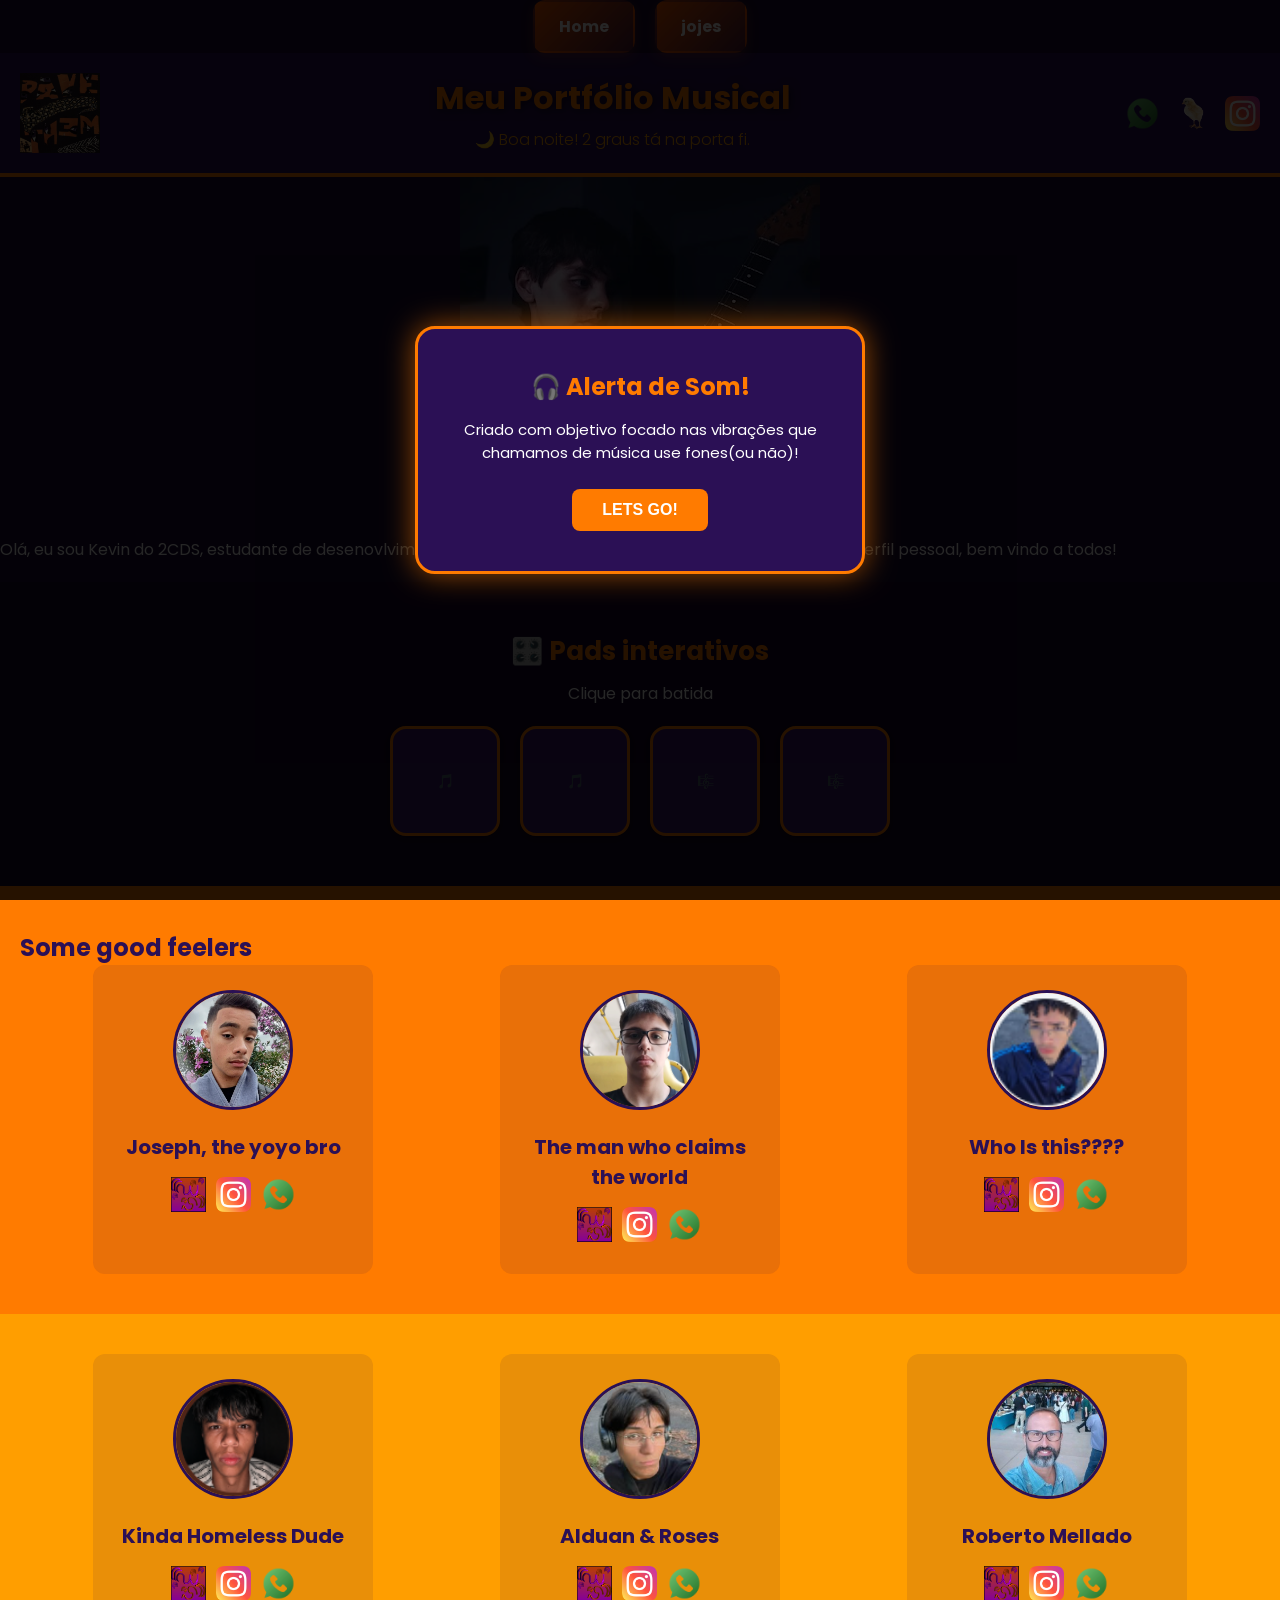
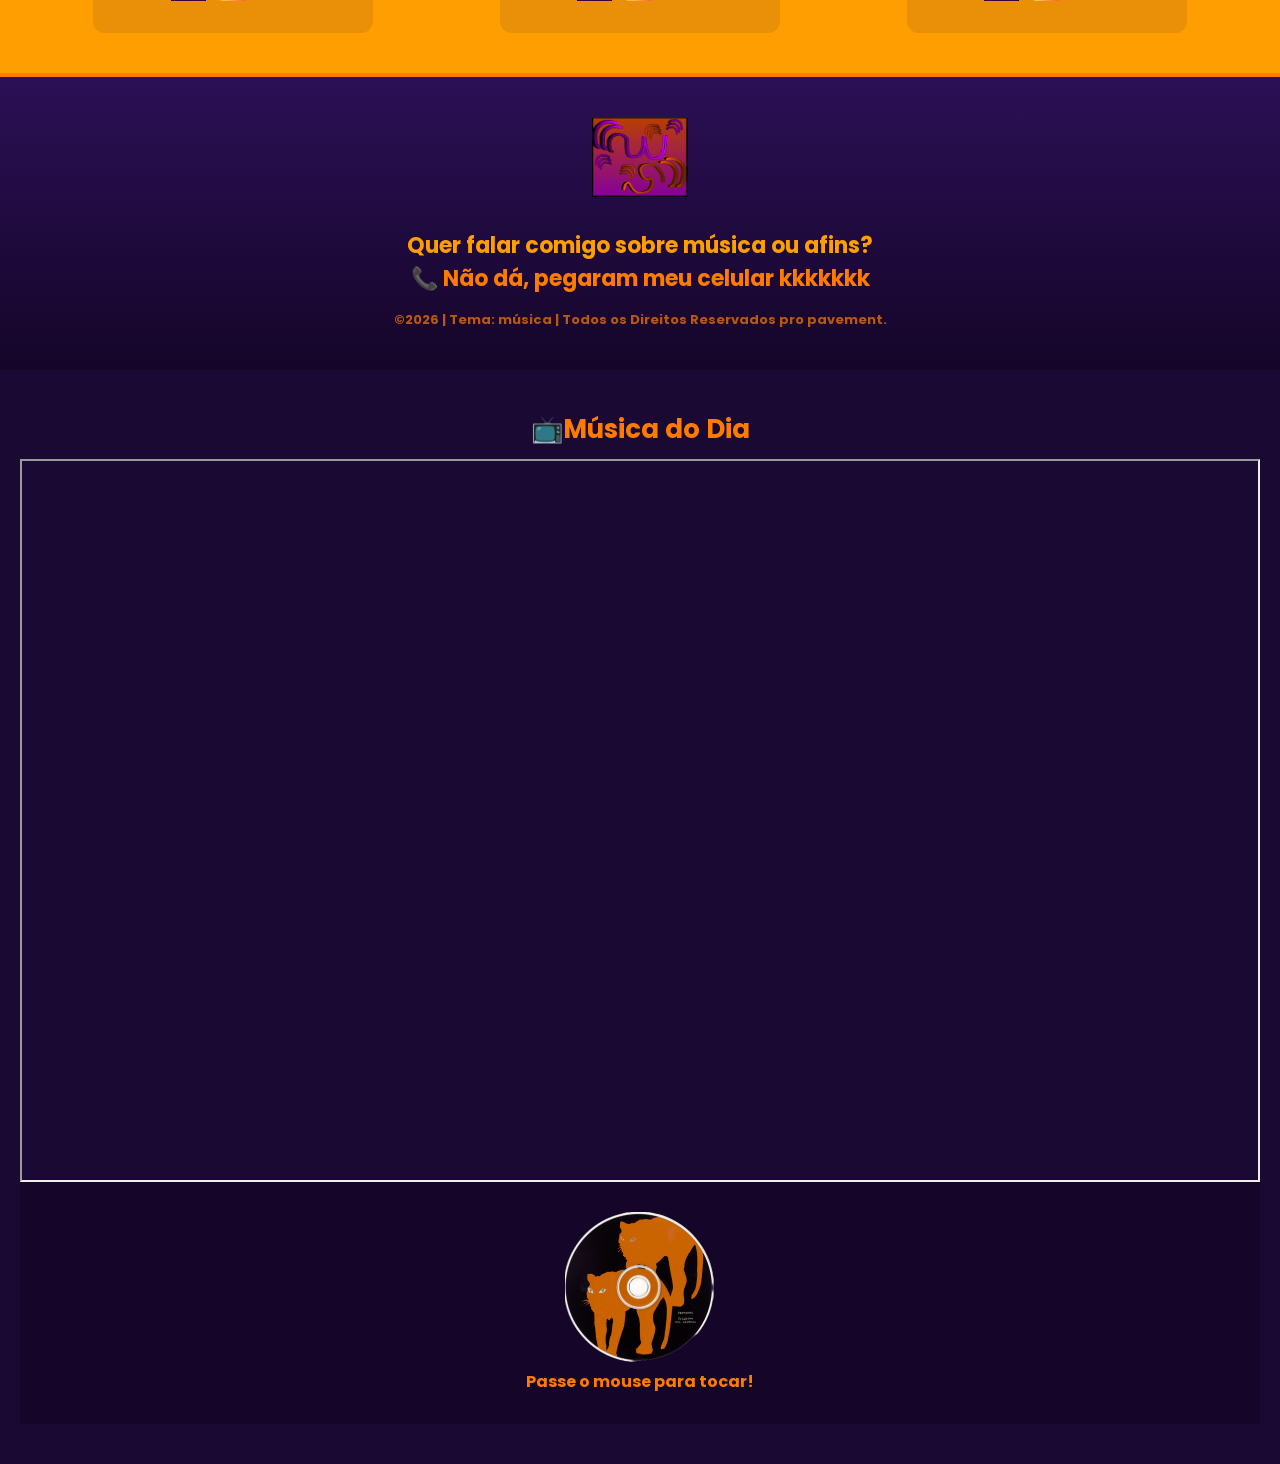
<file: index.html>
<!DOCTYPE html>
<html>
<body>


<ul>
  <li><a href="#Geral"class="penbol">Home</a></li>
  <li><a href="jogos.html"class="penbol">jojes</a></li>
</ul>

</body>
</html>


<html lang="pt-br">
<head>
    <meta charset="UTF-8">
    <meta name="viewport" content="width=device-width, initial-scale=1.0">
    <title>Meu Espaço | Portfólio</title>
    <link rel="stylesheet" href="style.css">
    <link href="https://fonts.googleapis.com/css2?family=Poppins:wght@300;400;700&display=swap" rel="stylesheet">
    <link rel="icon" type="image/png" href="meuestrondoso.png">

</head>
<body>

    <div id="meuPopup" class="popup-oculto">
        <div class="popup-conteudo">
            <h3>🎧 Alerta de Som!</h3>
            <p>Criado com objetivo focado nas vibrações que chamamos de música use fones(ou não)!</p>
            <button onclick="fecharPopup()">LETS GO!</button>
        </div>
    </div>

    <header class="cabecalho-itens">
        <img class="cabecalho_imagem" src="pavement-brighten-the-corners.jpg" alt="Logo do Site">
        <div class="titulo-container">
            <h1 class="titulo_site">Meu Portfólio Musical</h1>
            <h2 id="saudacao" class="saudacao-texto"></h2>
        </div>
        <div class="sociais">
            <img src="whatsapp.png" alt="WhatsApp">
            <img src="meuestrondoso.png" alt="pinto" link="https://imagens-cdn.canalrural.com.br/2024/11/1415280736984.jpg">
            <img src="instagram.png" alt="Instagram">
        </div>
    </header>

    <section class="banner1">
        <img class="escola-image" src="24 de jun. de 2026 às 08_04.jpg" alt="Banner do Site">
    </section>
Olá, eu sou Kevin do 2CDS, estudante de desenovlvimento de sistemas e entusiasta de Música!
conheça meu perfil pessoal, bem vindo a todos!</h2>
        <p style="color: rgb(78, 3, 121); text-align: center; margin-bottom: 20px;"></p>
    
        <section class="secao-musical">
        <h2 class="titulo-musica">🎛️ Pads interativos </h2>
        <p style="color: white; text-align: center; margin-bottom: 20px;">Clique para batida</p>
        
        <div class="launchpad">
            <div class="pad" onclick="tocarPad(this)">🎵</div>
            <div class="pad" onclick="tocarPad(this)">🎵</div>
            <div class="pad" onclick="tocarPad(this)">🎼</div>
            <div class="pad" onclick="tocarPad(this)">🎼</div>
        </div>
    </section>

    <section class="estudante">
        <h1 class="estudante_titulo"
        >Some good feelers </h1>
       
        <div class="estudantes_todos">
            
            <div class="estudante-div">
                <img class="estudante-imagem" src="Captura de tela 2026-06-24 220319.png" alt="Projeto 1">
                <h3 class="estudante-nome">Joseph, the yoyo bro</h3>
                <div class="icones-redes">
                    <a href="https://cursos.alura.com.br/dashboard"><img class="estudante-icone" src="Captura de tela 2026-06-24 215626.png" alt="Link"></a>
                    <img class="estudante-icone" src="instagram.png" alt="Instagram">
                    <img class="estudante-icone" src="whatsapp.png" alt="zapzapers">
                </div>
            </div>

            <div class="estudante-div">
                <img class="estudante-imagem" src="lucasribas.png" alt="Projeto 2">
                <h3 class="estudante-nome">The man who claims the world</h3>
                <div class="icones-redes">
                    <a href="https://cursos.alura.com.br/dashboard"><img class="estudante-icone" src="Captura de tela 2026-06-24 215626.png" alt="Link"></a>
                    <img class="estudante-icone" src="instagram.png" alt="Instagram">
                    <img class="estudante-icone" src="whatsapp.png" alt="zapzapers">
                </div>
            </div>

            <div class="estudante-div">
                <img class="estudante-imagem" src="whoisthis.png" alt="Projeto 3">
                <h3 class="estudante-nome">Who Is this????</h3>
                <div class="icones-redes">
                    <a href="https://cursos.alura.com.br/dashboard"><img class="estudante-icone" src="Captura de tela 2026-06-24 215626.png" alt="Link"></a>
                    <img class="estudante-icone" src="instagram.png" alt="Instagram">
                    <img class="estudante-icone" src="whatsapp.png" alt="zapzapers">
                </div>
            </div>

        </div>
    </section>

    <section class="estudante" style="background-color: #ff9e00;">
        <div class="estudantes_todos">
            
            <div class="estudante-div">
                <img class="estudante-imagem" src="Kinda Homeless Dude.png"Playlist 1">
                <h3 class="estudante-nome">Kinda Homeless Dude </h3>
                <div class="icones-redes">
                    <a href="https://cursos.alura.com.br/dashboard"><img class="estudante-icone" src="Captura de tela 2026-06-24 215626.png"Link"></a>
                    <img class="estudante-icone" src="instagram.png" alt="Instagram">
                    <img class="estudante-icone" src="whatsapp.png" alt="zapzapers">
                </div>
            </div>

            <div class="estudante-div">
                <img class="estudante-imagem" src="Alduan & Roses.png" alt="Playlist 2">
                <h3 class="estudante-nome">Alduan & Roses</h3>
                <div class="icones-redes">
                    <a href="https://cursos.alura.com.br/dashboard"><img class="estudante-icone" src="Captura de tela 2026-06-24 215626.png" alt="Link"></a>
                    <img class="estudante-icone" src="instagram.png" alt="Instagram">
                    <img class="estudante-icone" src="whatsapp.png" alt="zapzapers">
                </div>
            </div>

            <div class="estudante-div">
                <img class="estudante-imagem" src="Roberto Pepato Mellado.png" alt="Playlist 3">
                <h3 class="estudante-nome">Roberto Mellado</h3>
                <div class="icones-redes">
                    <a href="https://cursos.alura.com.br/dashboard"><img class="estudante-icone" src="Captura de tela 2026-06-24 215626.png" alt="Link"></a>
                    <img class="estudante-icone" src="instagram.png" alt="Instagram">
                    <img class="estudante-icone" src="whatsapp.png" alt="zapzapers">
                </div>
            </div>

        </div>
    </section>

    <footer class="escola">
        <img class="logo_rodape" src="Captura de tela 2026-06-24 215626.png" alt="Logo Rodapé">
        <h2 class="escola-titulo">Quer falar comigo sobre música ou afins? <a class="link" href="https://www.policiacivil.pr.gov.br/BO"><br>📞 Não dá, pegaram meu celular kkkkkkk</h2>
        <p>©2026 | Tema: música | Todos os Direitos Reservados pro pavement.</p>
    </footer>

    <script>
        // 1. Saudação Baseada no Horário
        function gerirSaudacao() {
            const agora = new Date();
            const hora = agora.getHours();
            let saudacao = "";

            if (hora >= 5 && hora < 12) {
                saudacao = "🌅 Bom dia! ninguém quer estudar não.";
            } else if (hora >= 12 && hora < 18) {
                saudacao = "☀️ Boa tarde! nem tem sol nessa miséria.";
            } else {
                saudacao = "🌙 Boa noite! 2 graus tá na porta fi.";
            }
            document.getElementById("saudacao").innerText = saudacao;
        }

        // Executa ao carregar
        window.onload = function() {
            gerirSaudacao();
            // 2. Temporizador do Pop-up (Aparece após 1.5 segundos)
            setTimeout(function() {
                document.getElementById("meuPopup").style.display = "flex";
            }, 1500);
        };

        // 3. Função para Fechar o Pop-up
        function fecharPopup() {
            document.getElementById("meuPopup").style.display = "none";
        }

        // 4. Mecânica de clique do Launchpad
        function tocarPad(elemento) {
            elemento.classList.add('ativo');
            setTimeout(() => {
                elemento.classList.remove('ativo');
            }, 150);
        }
    </script>
 <section class="secao-video">
    <h2 class="titulo-musica">📺Música do Dia</h2>
    
    <div class="video-container">
        <!-- URL alterada para o formato /embed/ -->
        <iframe 
            src="https://www.youtube.com/embed/lPvhKV3Yg2k" 
            allowfullscreen>
        </iframe>
    </div>

    <div class="vinil-container">
        <img class="vinil" src="Untitled - 24 de junho de 2026 às 10.30.30.png" alt="Disco de Vinil">
        <p>Passe o mouse para tocar!</p>
    </div>
</section>
</body></html>
</file>
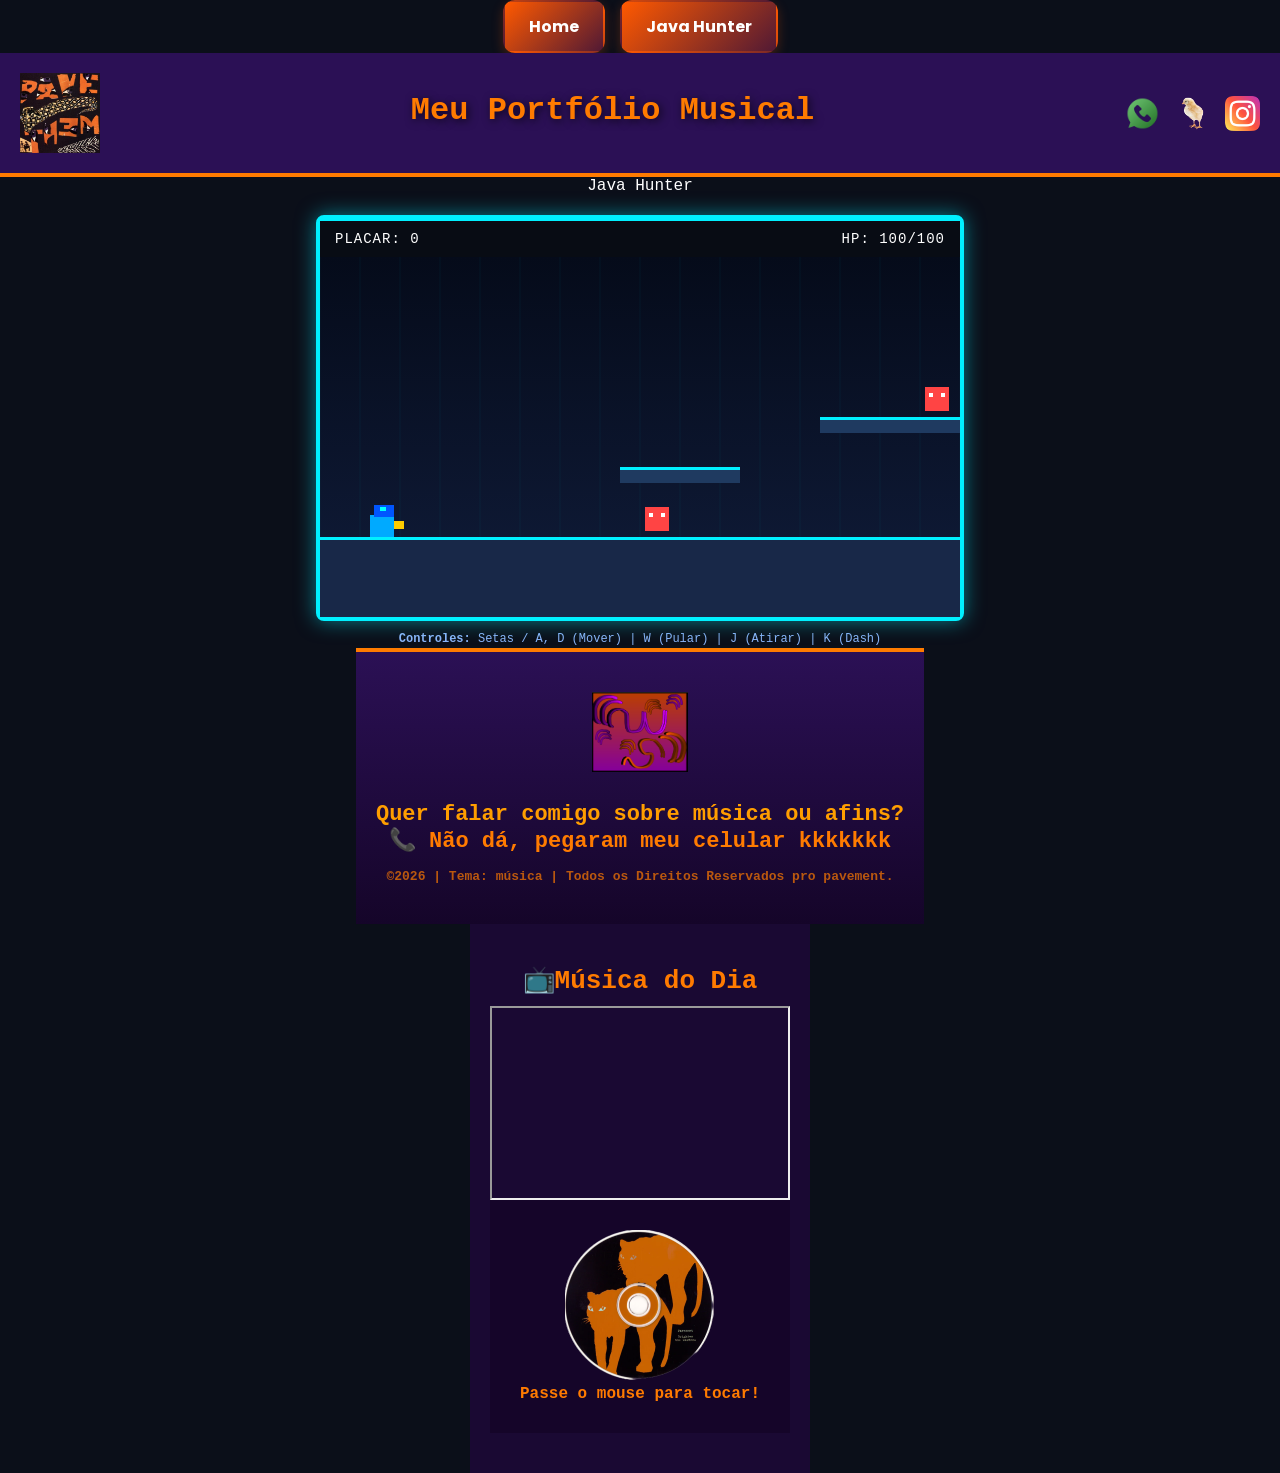
<file: jogos.html>
<!DOCTYPE html>
<html>
<body>



<ul class="menu">
  <li><a href="index.html"class="penbol">Home</a></li>  
  <li><a href="index.html"class="penbol">Java Hunter</a></li>

</ul>

</body>
</html>



<html lang="pt-br">
<head>
    <meta charset="UTF-8">
    <meta name="viewport" content="width=device-width, initial-scale=1.0">
    <title>Meu Espaço | Portfólio</title>
    <link rel="stylesheet" href="style.css">
    <link href="https://fonts.googleapis.com/css2?family=Poppins:wght@300;400;700&display=swap" rel="stylesheet">
    <link rel="icon" href="meuestrondoso.png">
   
</head>
<body>


    <header class="cabecalho-itens">
        <img class="cabecalho_imagem" src="pavement-brighten-the-corners.jpg" alt="Logo do Site">
        <div class="titulo-container">
            <h1 class="titulo_site">Meu Portfólio Musical</h1>
            <h2 id="saudacao" class="saudacao-texto"></h2>
        </div>
        <div class="sociais">
            <img src="whatsapp.png" alt="WhatsApp">
            <img src="estrondosopintolucas.png" alt="pinto" link="https://imagens-cdn.canalrural.com.br/2024/11/1415280736984.jpg">
            <img src="instagram.png" alt="Instagram">
        </div>
    </header>

Java Hunter</h2>
        <p style="color: rgb(78, 3, 121); text-align: center; margin-bottom: 20px;"></p>

        <!DOCTYPE html>
<html lang="pt-BR">
<head>
    <meta charset="UTF-8">
    <meta name="viewport" content="width=device-width, initial-scale=1.0">
    <title>Mega Man X - Web Game</title>
    <style>
        * {
            box-sizing: border-box;
            margin: 0;
            padding: 0;
        }
        body {
            background-color: #0b0f19;
            color: #fff;
            font-family: 'Courier New', Courier, monospace;
            display: flex;
            flex-direction: column;
            align-items: center;
            justify-content: center;
            min-height: 100vh;
            overflow-x: hidden;
            overflow-y: scroll;

        }
        .game-container {
            text-align: center;
            border: 4px solid #00f0ff;
            border-radius: 8px;
            box-shadow: 0 0 20px rgba(0, 240, 255, 0.5);
            background: #111;
            position: relative;
        }
        canvas {
            display: block;
            background: linear-gradient(to bottom, #050b1a, #101c3a);
        }
        .ui-panel {
            display: flex;
            justify-content: space-between;
            padding: 10px 15px;
            background: #080c14;
            font-size: 14px;
            border-top: 2px solid #00f0ff;
            text-transform: uppercase;
            letter-spacing: 1px;
        }
        .controls-hint {
            margin-top: 10px;
            font-size: 12px;
            color: #8ab4f8;
            line-height: 1.4;
        }
        .mobile-controls {
            display: none;
            gap: 10px;
            margin-top: 10px;
        }
        .mobile-btn {
            background: rgba(0, 240, 255, 0.2);
            border: 2px solid #00f0ff;
            color: #fff;
            padding: 12px 20px;
            font-weight: bold;
            border-radius: 6px;
            cursor: pointer;
            font-size: 14px;
        }
        .mobile-btn:active {
            background: rgba(0, 240, 255, 0.5);
        }
        @media (max-width: 768px) {
            .mobile-controls {
                display: flex;
                flex-wrap: wrap;
                justify-content: center;
            }
        }
    </style>
</head>
<body>

    <div class="game-container">
        <div class="ui-panel">
            <span id="scoreText">Placar: 0</span>
            <span id="healthText">HP: 100/100</span>
            <span id="bossText" style="color: #ff3333; display:none;">BOSS HP: 200</span>
        </div>
        <canvas id="gameCanvas" width="640" height="360"></canvas>
    </div>

    <div class="controls-hint">
        <strong>Controles:</strong> Setas / A, D (Mover) | W (Pular) | J (Atirar) | K (Dash)
    </div>

    <div class="mobile-controls">
        <button class="mobile-btn" ontouchstart="window.mLeft=true" ontouchend="window.mLeft=false">ESQUERDA</button>
        <button class="mobile-btn" ontouchstart="window.mRight=true" ontouchend="window.mRight=false">DIREITA</button>
        <button class="mobile-btn" ontouchstart="window.mJump=true" ontouchend="window.mJump=false">PULAR</button>
        <button class="mobile-btn" ontouchstart="window.mShoot=true" ontouchend="window.mShoot=false">TIRO</button>
        <button class="mobile-btn" ontouchstart="window.mDash=true" ontouchend="window.mDash=false">DASH</button>
    </div>

    <script>
        const canvas = document.getElementById('gameCanvas');
        const ctx = canvas.getContext('2d');

        // Áudio Simulado (Web Audio API)
        const audioCtx = new (window.AudioContext || window.webkitAudioContext)();
        function playSound(type) {
            if (!audioCtx) return;
            if (audioCtx.state === 'suspended') audioCtx.resume();
            const osc = audioCtx.createOscillator();
            const gain = audioCtx.createGain();
            osc.connect(gain);
            gain.connect(audioCtx.destination);

            let now = audioCtx.currentTime;
            if (type === 'jump') {
                osc.type = 'square';
                osc.frequency.setValueAtTime(150, now);
                osc.frequency.exponentialRampToValueAtTime(300, now + 0.15);
                gain.gain.setValueAtTime(0.1, now);
                gain.gain.linearRampToValueAtTime(0.01, now + 0.15);
                osc.start(now);
                osc.stop(now + 0.15);
            } else if (type === 'shoot') {
                osc.type = 'sawtooth';
                osc.frequency.setValueAtTime(600, now);
                osc.frequency.exponentialRampToValueAtTime(150, now + 0.1);
                gain.gain.setValueAtTime(0.1, now);
                gain.gain.linearRampToValueAtTime(0.01, now + 0.1);
                osc.start(now);
                osc.stop(now + 0.1);
            } else if (type === 'dash') {
                osc.type = 'triangle';
                osc.frequency.setValueAtTime(300, now);
                osc.frequency.linearRampToValueAtTime(100, now + 0.2);
                gain.gain.setValueAtTime(0.15, now);
                gain.gain.linearRampToValueAtTime(0.01, now + 0.2);
                osc.start(now);
                osc.stop(now + 0.2);
            } else if (type === 'hurt') {
                osc.type = 'sawtooth';
                osc.frequency.setValueAtTime(120, now);
                osc.frequency.setValueAtTime(80, now + 0.1);
                gain.gain.setValueAtTime(0.2, now);
                gain.gain.linearRampToValueAtTime(0.01, now + 0.2);
                osc.start(now);
                osc.stop(now + 0.2);
            }
        }

        // Variáveis de Jogo
        let score = 0;
        let gameState = 'playing'; // playing, gameover, victory
        let cameraX = 0;

        // Entidade Jogador (Mega X)
        const player = {
            x: 50,
            y: 220,
            w: 24,
            h: 32,
            vx: 0,
            vy: 0,
            speed: 3.5,
            jumpForce: -9,
            gravity: 0.45,
            grounded: false,
            facing: 1, // 1: direita, -1: esquerda
            hp: 100,
            maxHp: 100,
            isDashing: false,
            dashTimer: 0,
            dashCooldown: 0,
            invincible: 0
        };

        // Teclado
        const keys = {};
        window.addEventListener('keydown', e => { keys[e.code] = true; });
        window.addEventListener('keyup', e => { keys[e.code] = false; });

        // Mundo / Plataformas (Chão contínuo e sólido sem abismos)
        const platforms = [
            { x: 0, y: 280, w: 2500, h: 80, color: '#182848' }, // Chão Principal Contínuo
            { x: 300, y: 210, w: 120, h: 16, color: '#1f3a60' },
            { x: 500, y: 160, w: 140, h: 16, color: '#1f3a60' },
            { x: 750, y: 200, w: 160, h: 16, color: '#1f3a60' },
            { x: 1050, y: 170, w: 150, h: 16, color: '#1f3a60' },
            { x: 1350, y: 210, w: 180, h: 16, color: '#1f3a60' }
        ];

        // Inimigos
        let enemies = [
            { x: 350, y: 250, w: 24, h: 24, vx: -1, minX: 300, maxX: 400, hp: 15, type: 'walker', color: '#ff4444' },
            { x: 600, y: 130, w: 24, h: 24, vx: 1, minX: 500, maxX: 640, hp: 15, type: 'walker', color: '#ff4444' },
            { x: 800, y: 250, w: 24, h: 24, vx: -1.5, minX: 750, maxX: 900, hp: 20, type: 'walker', color: '#ff4444' },
            { x: 1100, y: 140, w: 24, h: 24, vx: 1.2, minX: 1050, maxX: 1200, hp: 20, type: 'walker', color: '#ff4444' }
        ];

        // Chefe Final
        const boss = {
            x: 1800,
            y: 220,
            w: 48,
            h: 56,
            vx: 1,
            hp: 200,
            maxHp: 200,
            active: false,
            attackTimer: 0
        };

        let bullets = [];
        let particles = [];

        function shootBullet() {
            bullets.push({
                x: player.x + (player.facing > 0 ? player.w : -10),
                y: player.y + 10,
                w: 12,
                h: 6,
                vx: player.facing * 9,
                fromPlayer: true
            });
            playSound('shoot');
        }

        function createExplosion(x, y, color = '#00f0ff') {
            for (let i = 0; i < 8; i++) {
                particles.push({
                    x: x,
                    y: y,
                    vx: (Math.random() - 0.5) * 6,
                    vy: (Math.random() - 0.5) * 6,
                    life: 20,
                    color: color
                });
            }
        }

        function resetGame() {
            player.x = 50;
            player.y = 220;
            player.vx = 0;
            player.vy = 0;
            player.hp = player.maxHp;
            gameState = 'playing';
            score = 0;
            boss.hp = boss.maxHp;
            boss.active = false;
            bullets = [];
            particles = [];
        }

        // Loop Principal de Atualização
        function update() {
            if (gameState !== 'playing') {
                if (keys['KeyR'] || window.mJump) { resetGame(); window.mJump = false; }
                return;
            }

            // Input do Jogador
            let moveLeft = keys['ArrowLeft'] || keys['KeyA'] || window.mLeft;
            let moveRight = keys['ArrowRight'] || keys['KeyD'] || window.mRight;
            let jumpPressed = keys['Space'] || keys['ArrowUp'] || keys['KeyW'] || window.mJump;
            let shootPressed = keys['KeyJ'] || window.mShoot;
            let dashPressed = keys['KeyK'] || window.mDash;

            window.mJump = false; // Reset mobile one-shot triggers
            window.mShoot = false;
            window.mDash = false;

            // Dash mechanic
            if (dashPressed && player.dashCooldown <= 0 && !player.isDashing) {
                player.isDashing = true;
                player.dashTimer = 15; // duração do dash em frames
                player.dashCooldown = 45; // tempo de recarga
                playSound('dash');
            }

            if (player.dashCooldown > 0) player.dashCooldown--;

            if (player.isDashing) {
                player.vx = player.facing * 8;
                player.vy = 0;
                player.dashTimer--;
                if (player.dashTimer <= 0) {
                    player.isDashing = false;
                }
            } else {
                // Movimentação Normal em X
                if (moveLeft) {
                    player.vx = -player.speed;
                    player.facing = -1;
                } else if (moveRight) {
                    player.vx = player.speed;
                    player.facing = 1;
                } else {
                    player.vx = 0;
                }

                // Gravidade e Pulo
                player.vy += player.gravity;
                if (jumpPressed && player.grounded) {
                    player.vy = player.jumpForce;
                    player.grounded = false;
                    playSound('jump');
                }
            }

            // Disparo
            if (shootPressed && !player.shootingLock) {
                shootBullet();
                player.shootingLock = true;
                setTimeout(() => { player.shootingLock = false; }, 200);
            }

            // ---- COLISÃO COM EIXOS SEPARADOS (AABB) ----
            // 1. Eixo X
            player.x += player.vx;
            for (let p of platforms) {
                if (player.x < p.x + p.w && player.x + player.w > p.x &&
                    player.y < p.y + p.h && player.y + player.h > p.y) {
                    if (player.vx > 0) player.x = p.x - player.w;
                    else if (player.vx < 0) player.x = p.x + p.w;
                }
            }

            // 2. Eixo Y
            player.grounded = false;
            player.y += player.vy;
            for (let p of platforms) {
                if (player.x < p.x + p.w && player.x + player.w > p.x &&
                    player.y < p.y + p.h && player.y + player.h > p.y) {
                    if (player.vy > 0) { // Caindo
                        player.y = p.y - player.h;
                        player.vy = 0;
                        player.grounded = true;
                    } else if (player.vy < 0) { // Subindo
                        player.y = p.y + p.h;
                        player.vy = 0;
                    }
                }
            }

            // Limites da fase (esquerda)
            if (player.x < 0) player.x = 0;

            // Invencibilidade
            if (player.invincible > 0) player.invincible--;

            // Câmera segue o jogador
            cameraX = player.x - 150;
            if (cameraX < 0) cameraX = 0;
            if (cameraX > 1750) cameraX = 1750;

            // Atualizar Inimigos
            for (let e of enemies) {
                e.x += e.vx;
                if (e.x < e.minX || e.x > e.maxX) e.vx *= -1;

                // Colisão Jogador vs Inimigo
                if (player.invincible === 0 &&
                    player.x < e.x + e.w && player.x + player.w > e.x &&
                    player.y < e.y + e.h && player.y + player.h > e.y) {
                    player.hp -= 15;
                    player.invincible = 60;
                    playSound('hurt');
                    if (player.hp <= 0) gameState = 'gameover';
                }
            }

            // Ativar Chefe se aproximar
            if (player.x > 1500) boss.active = true;

            // Atualizar Chefe
            if (boss.active && boss.hp > 0) {
                boss.x += boss.vx;
                if (boss.x < 1650 || boss.x > 2100) boss.vx *= -1;

                boss.attackTimer++;
                if (boss.attackTimer > 90) {
                    boss.attackTimer = 0;
                    // Chefe dispara projétil contra o jogador
                    bullets.push({
                        x: boss.x,
                        y: boss.y + 20,
                        w: 10,
                        h: 10,
                        vx: player.x < boss.x ? -4 : 4,
                        fromPlayer: false
                    });
                }

                // Colisão Jogador vs Chefe
                if (player.invincible === 0 &&
                    player.x < boss.x + boss.w && player.x + player.w > boss.x &&
                    player.y < boss.y + boss.h && player.y + player.h > boss.y) {
                    player.hp -= 25;
                    player.invincible = 60;
                    playSound('hurt');
                    if (player.hp <= 0) gameState = 'gameover';
                }
            }

            // Atualizar Tiros
            for (let i = bullets.length - 1; i >= 0; i--) {
                let b = bullets[i];
                b.x += b.vx;

                // Tiro do Jogador acertando Inimigos / Chefe
                if (b.fromPlayer) {
                    // Checar Inimigos
                    for (let j = enemies.length - 1; j >= 0; j--) {
                        let e = enemies[j];
                        if (b.x < e.x + e.w && b.x + b.w > e.x && b.y < e.y + e.h && b.y + b.h > e.y) {
                            e.hp -= 10;
                            createExplosion(e.x, e.y, '#ff4444');
                            bullets.splice(i, 1);
                            if (e.hp <= 0) {
                                enemies.splice(j, 1);
                                score += 100;
                            }
                            break;
                        }
                    }
                    // Checar Chefe
                    if (boss.active && boss.hp > 0 &&
                        b.x < boss.x + boss.w && b.x + b.w > boss.x && b.y < boss.y + boss.h && b.y + b.h > boss.y) {
                        boss.hp -= 10;
                        createExplosion(boss.x, boss.y, '#ffcc00');
                        bullets.splice(i, 1);
                        if (boss.hp <= 0) {
                            gameState = 'victory';
                            score += 1000;
                        }
                    }
                } else {
                    // Tiro do Chefe acertando o Jogador
                    if (player.invincible === 0 &&
                        b.x < player.x + player.w && b.x + b.w > player.x && b.y < player.y + player.h && b.y + b.h > player.y) {
                        player.hp -= 20;
                        player.invincible = 60;
                        playSound('hurt');
                        bullets.splice(i, 1);
                        if (player.hp <= 0) gameState = 'gameover';
                    }
                }

                // Remover tiros fora da tela
                if (b.x < cameraX - 50 || b.x > cameraX + canvas.width + 50) {
                    if (bullets.includes(b)) bullets.splice(i, 1);
                }
            }

            // Atualizar Partículas
            for (let i = particles.length - 1; i >= 0; i--) {
                let pt = particles[i];
                pt.x += pt.vx;
                pt.y += pt.vy;
                pt.life--;
                if (pt.life <= 0) particles.splice(i, 1);
            }

            // Atualizar UI HTML
            document.getElementById('scoreText').innerText = `Placar: ${score}`;
            document.getElementById('healthText').innerText = `HP: ${Math.max(0, player.hp)}/${player.maxHp}`;
            if (boss.active) {
                let bossEl = document.getElementById('bossText');
                bossEl.style.display = 'inline';
                bossEl.innerText = `BOSS HP: ${Math.max(0, boss.hp)}`;
            }
        }

        // Loop de Renderização (Desenho Gráfico)
        function draw() {
            ctx.clearRect(0, 0, canvas.width, canvas.height);

            ctx.save();
            ctx.translate(-cameraX, 0);

            // Fundo de Grade Estilizado (Grid Neon)
            ctx.strokeStyle = 'rgba(0, 240, 255, 0.05)';
            ctx.lineWidth = 1;
            for (let x = 0; x < 2500; x += 40) {
                ctx.beginPath();
                ctx.moveTo(x, 0);
                ctx.lineTo(x, canvas.height);
                ctx.stroke();
            }

            // Desenhar Plataformas
            for (let p of platforms) {
                ctx.fillStyle = p.color;
                ctx.fillRect(p.x, p.y, p.w, p.h);
                // Borda brilhante superior
                ctx.fillStyle = '#00f0ff';
                ctx.fillRect(p.x, p.y, p.w, 3);
            }

            // Desenhar Jogador (Mega X Customizado)
            if (player.invincible % 4 < 2) { // Efeito piscar ao sofrer dano
                // Corpo / Armadura Azul
                ctx.fillStyle = player.isDashing ? '#00ffff' : '#00aaff';
                ctx.fillRect(player.x, player.y + 10, player.w, player.h - 10);
                
                // Capacete detalhado
                ctx.fillStyle = '#0055ff';
                ctx.fillRect(player.x + (player.facing > 0 ? 4 : 2), player.y, 20, 12);
                // Gema do capacete
                ctx.fillStyle = '#00ffff';
                ctx.fillRect(player.x + (player.facing > 0 ? 10 : 8), player.y + 2, 6, 4);

                // Canhão (Buster) no braço
                ctx.fillStyle = '#ffcc00';
                let busterX = player.facing > 0 ? player.x + player.w : player.x - 8;
                ctx.fillRect(busterX, player.y + 16, 10, 8);
            }

            // Desenhar Inimigos
            for (let e of enemies) {
                ctx.fillStyle = e.color;
                ctx.fillRect(e.x, e.y, e.w, e.h);
                ctx.fillStyle = '#fff';
                ctx.fillRect(e.x + 4, e.y + 6, 4, 4);
                ctx.fillRect(e.x + 16, e.y + 6, 4, 4);
            }

            // Desenhar Chefe
            if (boss.active && boss.hp > 0) {
                ctx.fillStyle = '#ff3333';
                ctx.fillRect(boss.x, boss.y, boss.w, boss.h);
                // Olhos do Chefe
                ctx.fillStyle = '#ffff00';
                ctx.fillRect(boss.x + 8, boss.y + 12, 8, 8);
                ctx.fillRect(boss.x + 32, boss.y + 12, 8, 8);
            }

            // Desenhar Tiros
            for (let b of bullets) {
                ctx.fillStyle = b.fromPlayer ? '#00ffff' : '#ff3333';
                ctx.fillRect(b.x, b.y, b.w, b.h);
            }

            // Desenhar Partículas
            for (let pt of particles) {
                ctx.fillStyle = pt.color;
                ctx.fillRect(pt.x, pt.y, 3, 3);
            }

            ctx.restore();

            // Telas de Fim de Jogo / Vitória (Fixas na tela)
            if (gameState === 'gameover') {
                ctx.fillStyle = 'rgba(0, 0, 0, 0.85)';
                ctx.fillRect(0, 0, canvas.width, canvas.height);
                ctx.fillStyle = '#ff3333';
                ctx.font = 'bold 28px "Courier New", monospace';
                ctx.textAlign = 'center';
                ctx.fillText('FIM DE JOGO', canvas.width / 2, canvas.height / 2 - 15);
                ctx.fillStyle = '#fff';
                ctx.font = '14px "Courier New", monospace';
                ctx.fillText('Pressione R para Reiniciar', canvas.width / 2, canvas.height / 2 + 20);
                ctx.textAlign = 'left';
            } else if (gameState === 'victory') {
                ctx.fillStyle = 'rgba(0, 0, 0, 0.85)';
                ctx.fillRect(0, 0, canvas.width, canvas.height);
                ctx.fillStyle = '#00ffff';
                ctx.font = 'bold 28px "Courier New", monospace';
                ctx.textAlign = 'center';
                ctx.fillText('MISSÃO CUMPRIDA!', canvas.width / 2, canvas.height / 2 - 15);
                ctx.fillStyle = '#fff';
                ctx.font = '14px "Courier New", monospace';
                ctx.fillText('Pressione R para Jogar Novamente', canvas.width / 2, canvas.height / 2 + 20);
                ctx.textAlign = 'left';
            }
        }

        // Loop principal
        function loop() {
            update();
            draw();
            requestAnimationFrame(loop);
        }

        loop();
    </script>
</body>
</html>

 </section>

    <footer class="escola">
        <img class="logo_rodape" src="Captura de tela 2026-06-24 215626.png" alt="Logo Rodapé">
        <h2 class="escola-titulo">Quer falar comigo sobre música ou afins? <a class="link" href="https://www.policiacivil.pr.gov.br/BO"><br>📞 Não dá, pegaram meu celular kkkkkkk</h2>
        <p>©2026 | Tema: música | Todos os Direitos Reservados pro pavement.</p>
    </footer>

</section>

 <section class="secao-video">
    <h2 class="titulo-musica">📺Música do Dia</h2>
    
    <div class="video-container">
        <!-- URL alterada para o formato /embed/ -->
        <iframe 
            src="https://www.youtube.com/embed/lPvhKV3Yg2k" 
            allowfullscreen>
        </iframe>
    </div>

    <div class="vinil-container">
        <img class="vinil" src="Untitled - 24 de junho de 2026 às 10.30.30.png" alt="Disco de Vinil">
        <p>Passe o mouse para tocar!</p>
    </div>
</section>
</body></html>


</iframe>
</file>
<file: style.css>
/* CONFIGURAÇÕES GERAIS */
* {
    margin: 0;
    padding: 0;
    box-sizing: border-box;
}

body {
    font-family: "Poppins", sans-serif;
    background-color: #1a0933; /* Fundo geral do site Roxo Escuro */
    color: #ffffff;
    overflow-x: hidden;
}

/* HEADER / TOPO DO SITE */
header {
    background-color: #2b1055; /* Roxo Intermediário */
    color: white;
    width: 100%;
    padding: 20px;
    border-bottom: 4px solid #ff7b00; /* Linha divisória Laranja */
}

.cabecalho-itens {
    max-width: 1980px;
    margin: 0 auto;
    display: flex;
    align-items: center;
    justify-content: space-between;
}

.cabecalho_imagem {
    width: 80px;
    height: auto;
    transition: transform 0.3s;
}

.cabecalho_imagem:hover {
    transform: rotate(360deg); /* Efeito dinâmico na logo */
}

.titulo-container {
    text-align: center;
    flex-grow: 1;
}

.titulo_site {
    font-size: 32px;
    color: #ff7b00; /* Título Laranja */
    text-shadow: 2px 2px 8px rgba(0, 0, 0, 0.7);
}

.saudacao-texto {
    font-size: 16px;
    color: #ff9e00;
    margin-top: 5px;
    font-weight: 300;
}

.sociais {
    display: flex;
    gap: 15px;
}

.sociais img {
    width: 35px;
    cursor: pointer;
    transition: transform 0.2s, filter 0.2s;
}

.sociais img:hover {
    transform: scale(1.2) translateY(-3px);
    filter: brightness(1.3);
}

/* BANNER */
.banner1 {
    display: flex;
    justify-content: center;
    width: 100%;
    background-color: #1a0933;
}

.escola-image {
    max-width: 100%;
    height: auto;
}

.secao-musical {
    background-color: #150529; 
    padding: 50px 20px;
    text-align: center;
    border-bottom: 4px solid #ff7b00;
}

.titulo-musica {
    color: #ff7b00;
    font-size: 26px;
    margin-bottom: 10px;
}

.launchpad {
    display: flex;
    justify-content: center;
    flex-wrap: wrap;
    gap: 20px;
    max-width: 600px;
    margin: 20px auto 0 auto;
}

.pad {
    width: 110px;
    height: 110px;
    background-color: #3d1875;
    color: white;
    display: flex;
    align-items: center;
    justify-content: center;
    font-weight: bold;
    font-size: 14px;
    border-radius: 16px;
    cursor: pointer;
    transition: all 0.1s ease;
    border: 3px solid #ff7b00;
    box-shadow: 0 4px 10px rgba(0, 0, 0, 0.3);
    user-select: none;
}

.pad:hover {
    background-color: #522299;
    border-color: #ff9e00;
}


.pad.ativo {
    background-color: #ff9e00;
    transform: scale(0.92);
    box-shadow: 0 0 25px #ff9e00;
    color: #1a0933;
}


.estidante_titulo {
    padding: 40px 0 20px 0;
    text-align: center;
    color: #2b1055;
    font-size: 28px;
}

.estudante {
    background-color: #ff7b00;
    padding: 40px 20px;
    color: #2b1055;
}

.estudantes_todos {
    display: flex;
    justify-content: space-around;
    flex-wrap: wrap;
    max-width: 1200px;
    margin: 0 auto;
    gap: 20px;
}

.estudante-div {
    background-color: rgba(43, 16, 85, 0.1);
    text-align: center;
    padding: 25px;
    border-radius: 12px;
    width: 280px;
    transition: transform 0.3s ease,
                box-shadow 0.3s ease,
                background-color 0.3s;
}



.estudante-div:hover {
    transform: translateY(-10px);
    box-shadow: 0 15px 30px rgba(0, 0, 0, 0.3);
    background-color: rgba(255, 255, 255, 0.2);
}

.estudante-imagem {
    width: 120px;
    height: 120px;
    border-radius: 50%;
    object-fit: cover;
    border: 3px solid #2b1055;
    margin-bottom: 15px;
}

.estudante-nome {
    font-size: 20px;
    margin-bottom: 15px;
    font-weight: 700;
}

.icones-redes {
    display: flex;
    justify-content: center;
    gap: 10px;
    margin-top: 10px;
}

.estudante-icone {
    width: 35px;
    height: 35px;
    transition: transform 0.2s;
}

.estudante-icone:hover {
    transform: scale(1.25);
}


.escola {
    background-image: linear-gradient(#2b1055, #150529); 
    color: white;
    padding: 40px 20px;
    text-align: center;
    border-top: 4px solid #ff7b00;
}

.escola-titulo {
    font-size: 22px;
    margin: 15px 0;
    color: #ff9e00;
}

.logo_rodape {
    height: 80px;
    margin-bottom: 10px;
}

.link {
    color: #ff7b00;
    text-decoration: none;
    font-weight: bold;
    transition: color 0.2s;
}

.link:hover {
    color: #ff9e00;
    text-decoration: underline;
}

.escola p {
    font-size: 13px;
    opacity: 0.7;
    margin-top: 15px;
}


.popup-oculto {
    display: none; 
    position: fixed;
    top: 0;
    left: 0;
    width: 100%;
    height: 100%;
    background-color: rgba(0, 0, 0, 0.85);
    z-index: 1000;
    justify-content: center;
    align-items: center;
}

.popup-conteudo {
    background-color: #2b1055;
    border: 3px solid #ff7b00;
    color: white;
    padding: 40px;
    border-radius: 20px;
    text-align: center;
    max-width: 450px;
    box-shadow: 0 0 30px rgba(255, 123, 0, 0.6);
}

.popup-conteudo h3 {
    color: #ff7b00;
    font-size: 24px;
    margin-bottom: 15px;
}

.popup-conteudo p {
    font-size: 15px;
    line-height: 1.5;
}

.popup-conteudo button {
    background-color: #ff7b00;
    color: white;
    border: none;
    padding: 12px 30px;
    margin-top: 25px;
    border-radius: 8px;
    cursor: pointer;
    font-weight: bold;
    font-size: 16px;
    transition: background-color 0.2s, transform 0.2s;
}

.popup-conteudo button:hover {
    background-color: #ff9e00;
    transform: scale(1.05);
}
.secao-video {
    padding: 40px 20px;
    text-align: center;
    background-color: #1a0933;
}
.video-container {
    position: relative;
    padding-bottom: 56.25%; 
    padding-top: 25px;
    height: 0;
    max-width: 100%;
    margin: 0 auto;
}

.video-container iframe {
    position: absolute;
    top: 0;
    left: 0;
    width: 100%;
    height: 100%;
}
.vinil-container {
    text-align: center;
    padding: 30px;
    background-color: #150529;
}
.vinil {
    width: 150px;
    height: 150px;
    transition: transform 0.5s ease;
    cursor: pointer;
}

.vinil:hover {
    animation: girarVinil 3s linear infinite;
}

@keyframes girarVinil {
    from { transform: rotate(0deg); }
    to { transform: rotate(360deg); }
}

.menu {
    list-style: none;
    display: flex;
    flex-wrap: wrap;
    justify-content: center;
    gap: 15px;
    padding: 0;
    margin: 0px 0;
}

.penbol {
    display: inline-block;
    padding: 12px 24px;
    background: linear-gradient(135deg, #ff5900, #511934);
    color: white;
    text-decoration: none;
    font-family: 'Poppins', sans-serif;
    font-weight: bold;
    border-radius: 12px;
    border: 2px solid transparent;
    box-shadow: 0 4px 12px rgba(255, 89, 0, 0.25);
    transition: all 0.3s ease;
}

.penbol:hover {
    transform: translateY(-4px);
    box-shadow: 0 8px 20px rgba(0, 200, 255, 0.5);
    background: linear-gradient(135deg, #ff5900, #511934);
}

.penbol:active {
    transform: scale(0.95);
}

ul {
    list-style: none;
    display: flex;
    justify-content: center;
    gap: 20px;
    padding: 0;
}

ul li {
    display: inline-block;
}
</file>
